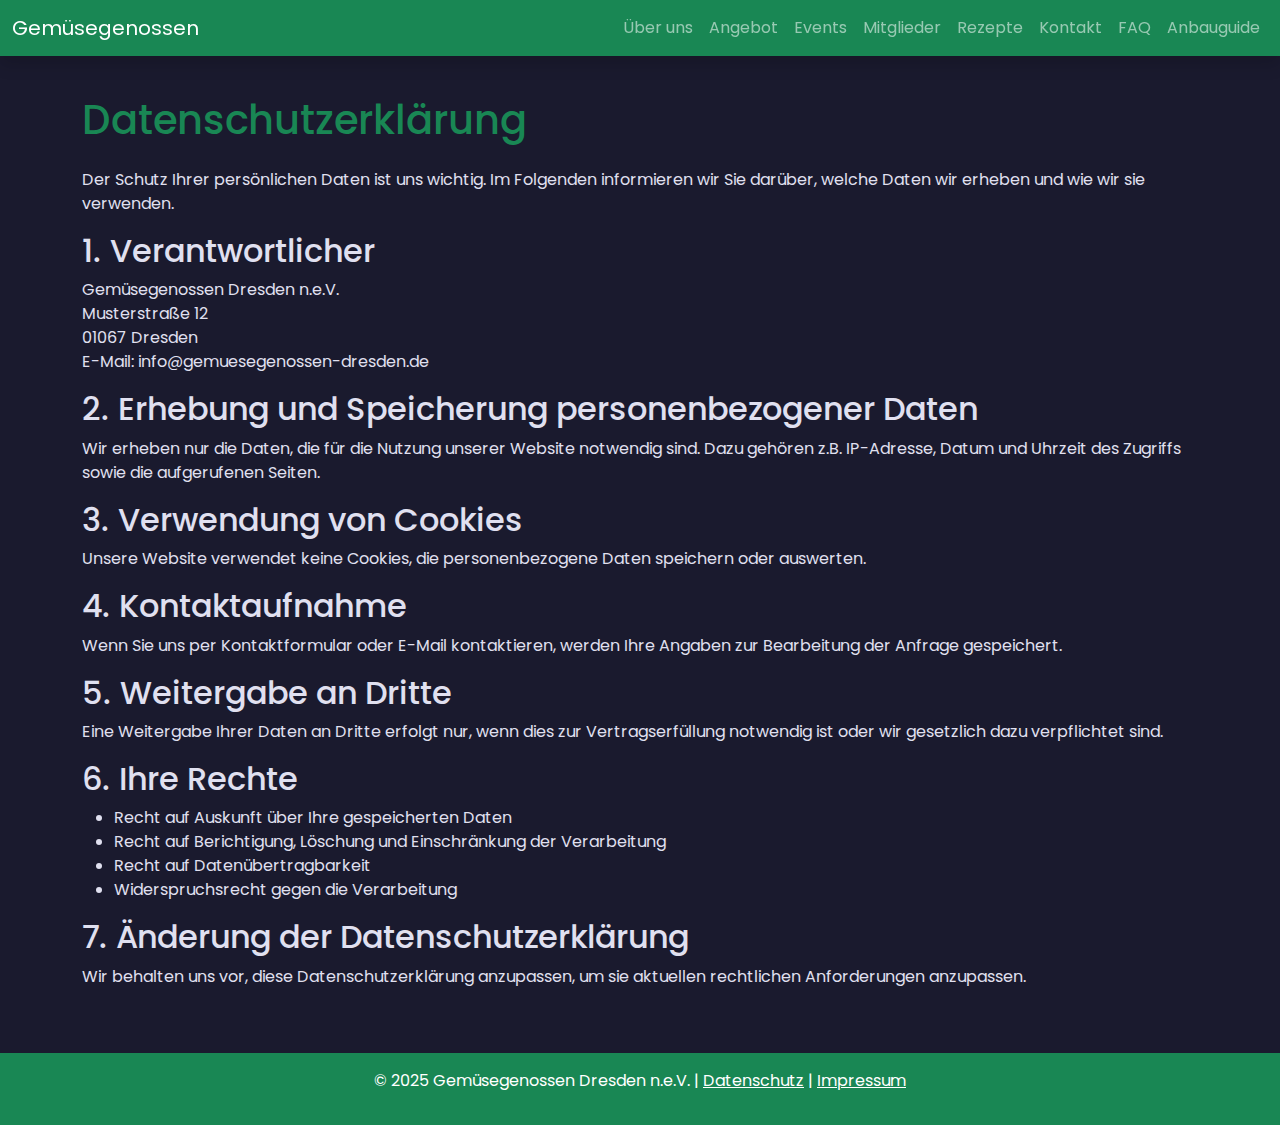
<file: datenschutz.html>
<!DOCTYPE html>
<html lang="de" data-bs-theme="light">
<head>
    <meta charset="UTF-8" />
    <meta name="viewport" content="width=device-width, initial-scale=1" />
    <title>Datenschutzerklärung – Gemüsegenossen Dresden n.e.V.</title>
    <link href="https://cdn.jsdelivr.net/npm/bootstrap@5.3.3/dist/css/bootstrap.min.css" rel="stylesheet" />
    <link rel="stylesheet" href="css/style.css" />
</head>
<body>

<nav class="navbar navbar-expand-lg navbar-dark bg-success fixed-top shadow">
    <div class="container-fluid">
        <a class="navbar-brand" href="index.html">Gemüsegenossen</a>
        <button class="navbar-toggler" type="button" data-bs-toggle="collapse" data-bs-target="#mainNav">
            <span class="navbar-toggler-icon"></span>
        </button>
        <div class="collapse navbar-collapse" id="mainNav">
            <ul class="navbar-nav ms-auto">
                <li class="nav-item"><a class="nav-link" href="/index.html#about">Über uns</a></li>
                <li class="nav-item"><a class="nav-link" href="/index.html#angebot">Angebot</a></li>
                <li class="nav-item"><a class="nav-link" href="/pages/events.html">Events</a></li>
                <li class="nav-item"><a class="nav-link" href="/pages/mitglieder.html">Mitglieder</a></li>
                <li class="nav-item"><a class="nav-link" href="/pages/rezepte.html">Rezepte</a></li>
                <li class="nav-item"><a class="nav-link" href="/pages/kontakt.html">Kontakt</a></li>
                <li class="nav-item"><a class="nav-link" href="/pages/faq.html">FAQ</a></li>
                <li class="nav-item"><a class="nav-link" href="/pages/guide.html">Anbauguide</a></li>
            </ul>
        </div>
    </div>
</nav>

<main class="container py-5 mt-5">
    <h1 class="text-success mb-4">Datenschutzerklärung</h1>

    <p>Der Schutz Ihrer persönlichen Daten ist uns wichtig. Im Folgenden informieren wir Sie darüber, welche Daten wir erheben und wie wir sie verwenden.</p>

    <h2>1. Verantwortlicher</h2>
    <p>Gemüsegenossen Dresden n.e.V.<br />
        Musterstraße 12<br />
        01067 Dresden<br />
        E-Mail: info@gemuesegenossen-dresden.de</p>

    <h2>2. Erhebung und Speicherung personenbezogener Daten</h2>
    <p>Wir erheben nur die Daten, die für die Nutzung unserer Website notwendig sind. Dazu gehören z.B. IP-Adresse, Datum und Uhrzeit des Zugriffs sowie die aufgerufenen Seiten.</p>

    <h2>3. Verwendung von Cookies</h2>
    <p>Unsere Website verwendet keine Cookies, die personenbezogene Daten speichern oder auswerten.</p>

    <h2>4. Kontaktaufnahme</h2>
    <p>Wenn Sie uns per Kontaktformular oder E-Mail kontaktieren, werden Ihre Angaben zur Bearbeitung der Anfrage gespeichert.</p>

    <h2>5. Weitergabe an Dritte</h2>
    <p>Eine Weitergabe Ihrer Daten an Dritte erfolgt nur, wenn dies zur Vertragserfüllung notwendig ist oder wir gesetzlich dazu verpflichtet sind.</p>

    <h2>6. Ihre Rechte</h2>
    <ul>
        <li>Recht auf Auskunft über Ihre gespeicherten Daten</li>
        <li>Recht auf Berichtigung, Löschung und Einschränkung der Verarbeitung</li>
        <li>Recht auf Datenübertragbarkeit</li>
        <li>Widerspruchsrecht gegen die Verarbeitung</li>
    </ul>

    <h2>7. Änderung der Datenschutzerklärung</h2>
    <p>Wir behalten uns vor, diese Datenschutzerklärung anzupassen, um sie aktuellen rechtlichen Anforderungen anzupassen.</p>

</main>

<footer class="bg-success text-white text-center py-3">
    <p>&copy; 2025 Gemüsegenossen Dresden n.e.V. | <a href="/datenschutz.html" class="text-white text-decoration-underline">Datenschutz</a> | <a href="/impressum.html" class="text-white text-decoration-underline">Impressum</a></p>
</footer>
<script src="https://cdn.jsdelivr.net/npm/bootstrap@5.3.3/dist/js/bootstrap.bundle.min.js"></script>
</body>
</html>
</file>
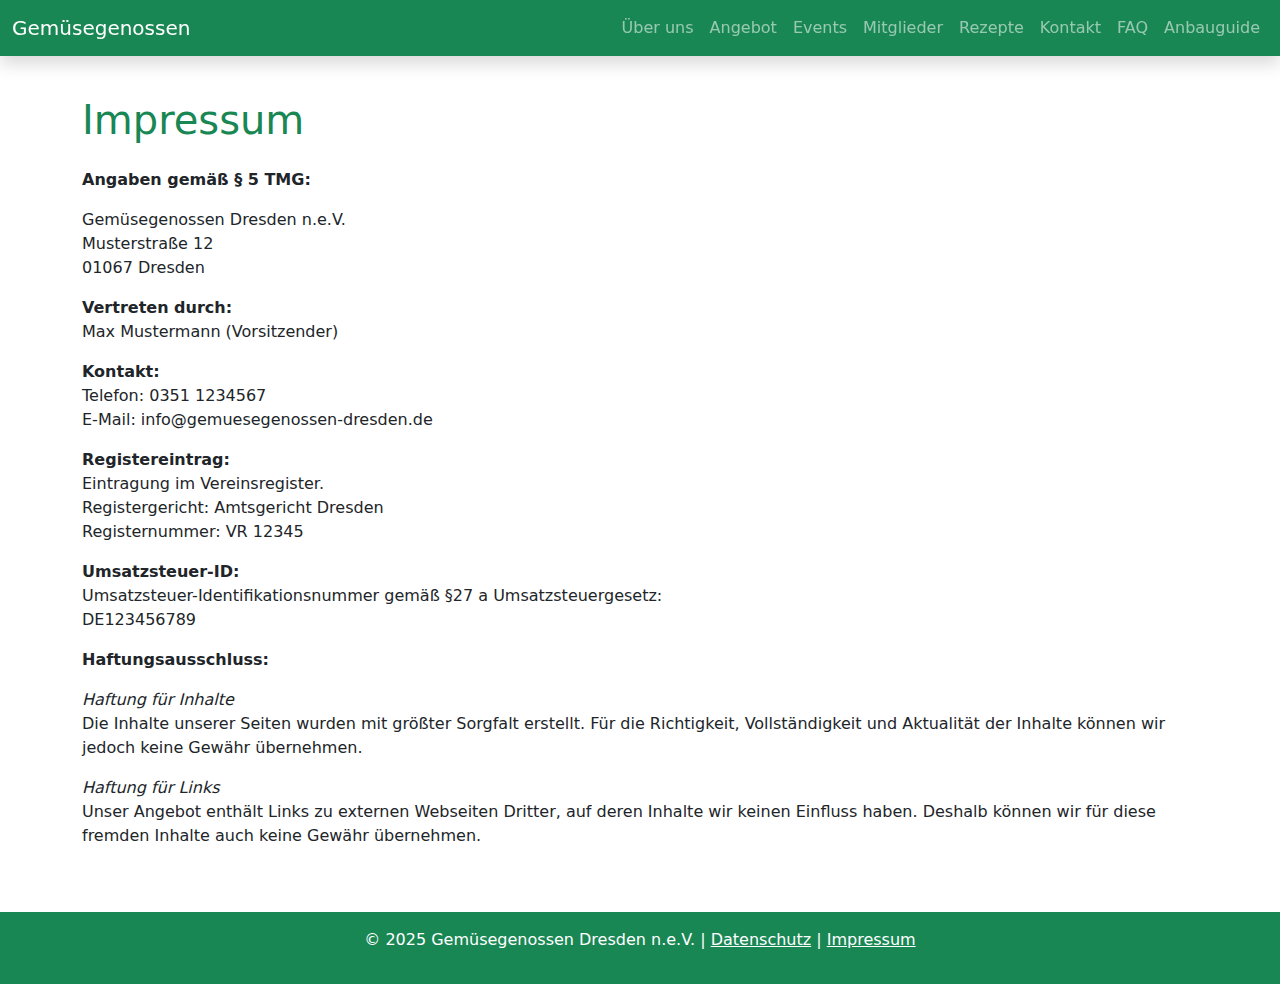
<file: impressum.html>
<!DOCTYPE html>
<html lang="de" data-bs-theme="light">
<head>
    <meta charset="UTF-8" />
    <meta name="viewport" content="width=device-width, initial-scale=1" />
    <title>Impressum – Gemüsegenossen Dresden n.e.V.</title>
    <link rel="stylesheet" href="css/style.css" />
    <link href="https://cdn.jsdelivr.net/npm/bootstrap@5.3.3/dist/css/bootstrap.min.css" rel="stylesheet" />
</head>
<body>

<nav class="navbar navbar-expand-lg navbar-dark bg-success fixed-top shadow">
    <div class="container-fluid">
        <a class="navbar-brand" href="index.html">Gemüsegenossen</a>
        <button class="navbar-toggler" type="button" data-bs-toggle="collapse" data-bs-target="#mainNav">
            <span class="navbar-toggler-icon"></span>
        </button>
        <div class="collapse navbar-collapse" id="mainNav">
            <ul class="navbar-nav ms-auto">
                <li class="nav-item"><a class="nav-link" href="/index.html#about">Über uns</a></li>
                <li class="nav-item"><a class="nav-link" href="/index.html#angebot">Angebot</a></li>
                <li class="nav-item"><a class="nav-link" href="/pages/events.html">Events</a></li>
                <li class="nav-item"><a class="nav-link" href="/pages/mitglieder.html">Mitglieder</a></li>
                <li class="nav-item"><a class="nav-link" href="/pages/rezepte.html">Rezepte</a></li>
                <li class="nav-item"><a class="nav-link" href="/pages/kontakt.html">Kontakt</a></li>
                <li class="nav-item"><a class="nav-link" href="/pages/faq.html">FAQ</a></li>
                <li class="nav-item"><a class="nav-link" href="/pages/guide.html">Anbauguide</a></li>
            </ul>
        </div>
    </div>
</nav>

<main class="container py-5 mt-5">
    <h1 class="text-success mb-4">Impressum</h1>

    <p><strong>Angaben gemäß § 5 TMG:</strong></p>

    <p>
        Gemüsegenossen Dresden n.e.V.<br />
        Musterstraße 12<br />
        01067 Dresden<br />
    </p>

    <p><strong>Vertreten durch:</strong><br />
        Max Mustermann (Vorsitzender)
    </p>

    <p><strong>Kontakt:</strong><br />
        Telefon: 0351 1234567<br />
        E-Mail: info@gemuesegenossen-dresden.de
    </p>

    <p><strong>Registereintrag:</strong><br />
        Eintragung im Vereinsregister.<br />
        Registergericht: Amtsgericht Dresden<br />
        Registernummer: VR 12345
    </p>

    <p><strong>Umsatzsteuer-ID:</strong><br />
        Umsatzsteuer-Identifikationsnummer gemäß §27 a Umsatzsteuergesetz:<br />
        DE123456789
    </p>

    <p><strong>Haftungsausschluss:</strong></p>

    <p><em>Haftung für Inhalte</em><br />
        Die Inhalte unserer Seiten wurden mit größter Sorgfalt erstellt. Für die Richtigkeit, Vollständigkeit und Aktualität der Inhalte können wir jedoch keine Gewähr übernehmen.
    </p>

    <p><em>Haftung für Links</em><br />
        Unser Angebot enthält Links zu externen Webseiten Dritter, auf deren Inhalte wir keinen Einfluss haben. Deshalb können wir für diese fremden Inhalte auch keine Gewähr übernehmen.
    </p>
</main>

<footer class="bg-success text-white text-center py-3">
    <p>&copy; 2025 Gemüsegenossen Dresden n.e.V. | <a href="/datenschutz.html" class="text-white text-decoration-underline">Datenschutz</a> | <a href="/impressum.html" class="text-white text-decoration-underline">Impressum</a></p>
</footer>

<script src="https://cdn.jsdelivr.net/npm/bootstrap@5.3.3/dist/js/bootstrap.bundle.min.js"></script>
</body>
</html>
</file>
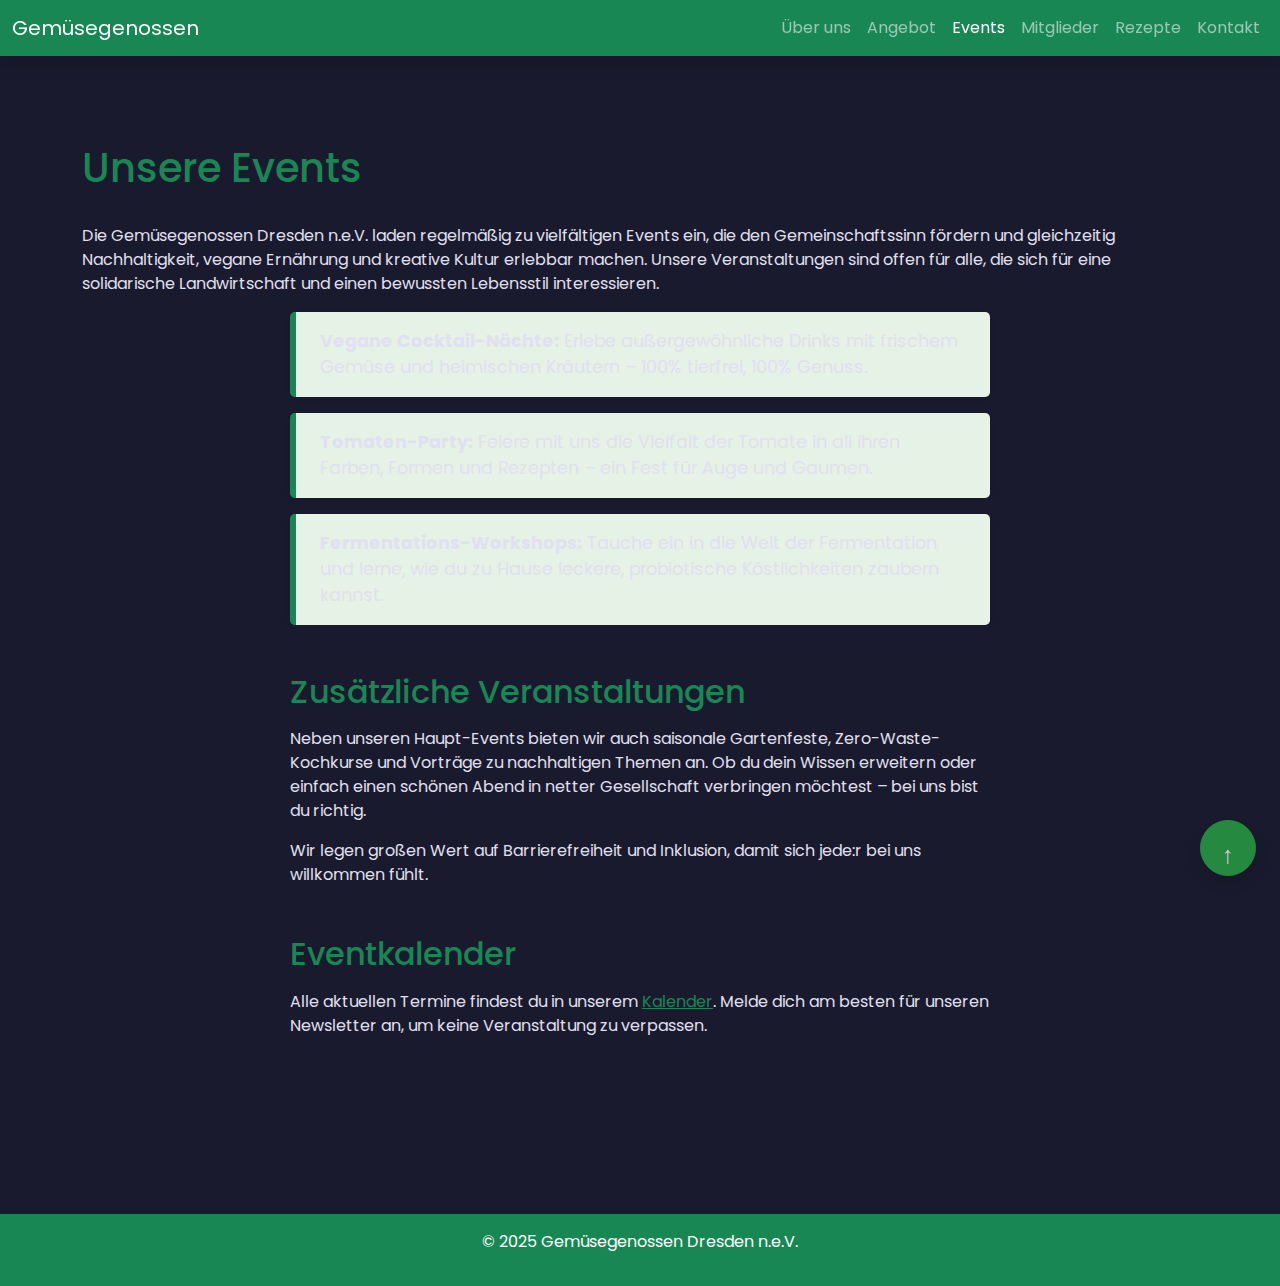
<file: pages/events.html>
<!DOCTYPE html>
<html lang="de" data-bs-theme="light">
<head>
  <meta charset="UTF-8" />
  <meta name="viewport" content="width=device-width, initial-scale=1.0" />
  <title>Events – Gemüsegenossen Dresden n.e.V.</title>
  <meta name="description" content="Events bei den Gemüsegenossen Dresden n.e.V. – solidarisch, vegan, nachhaltig. Gemeinschaftliche Erlebnisse rund um vegane Ernährung und solidarische Landwirtschaft in Dresden.">
  <meta name="keywords" content="Gemüsegenossen, Events, Dresden, vegan, nachhaltig, Verein, solidarische Landwirtschaft, Workshops, Party, Fermentation">
  <link href="https://cdn.jsdelivr.net/npm/bootstrap@5.3.3/dist/css/bootstrap.min.css" rel="stylesheet" />
  <link rel="stylesheet" href="../css/style.css" />
  <style>
    main.container {
      margin-top: 6rem;
      margin-bottom: 5rem;
    }
    h1.text-success {
      margin-bottom: 2rem;
    }
    ul.event-list {
      list-style: none;
      padding-left: 0;
      max-width: 700px;
      margin: 1rem auto 3rem auto;
    }
    ul.event-list li {
      background: #e6f2e6;
      margin-bottom: 1rem;
      padding: 1rem 1.5rem;
      border-left: 6px solid #198754;
      border-radius: 0.3rem;
      font-size: 1.1rem;
      box-shadow: 0 2px 5px rgb(0 0 0 / 0.05);
    }
    section {
      max-width: 700px;
      margin: 3rem auto;
    }
    a.btn-success.position-fixed {
      width: 3.5rem;
      height: 3.5rem;
      font-size: 1.5rem;
      line-height: 3.5rem;
      text-align: center;
      opacity: 0.8;
      transition: opacity 0.3s ease;
      z-index: 1030;
    }
    a.btn-success.position-fixed:hover {
      opacity: 1;
    }
    a.link-success {
      text-decoration: underline;
    }
  </style>
</head>
<body>

<nav class="navbar navbar-expand-lg navbar-dark bg-success fixed-top shadow">
  <div class="container-fluid">
    <a class="navbar-brand" href="../index.html">Gemüsegenossen</a>
    <button class="navbar-toggler" type="button" data-bs-toggle="collapse" data-bs-target="#mainNav">
      <span class="navbar-toggler-icon"></span>
    </button>
    <div class="collapse navbar-collapse" id="mainNav">
      <ul class="navbar-nav ms-auto">
        <li class="nav-item"><a class="nav-link" href="../index.html#about">Über uns</a></li>
        <li class="nav-item"><a class="nav-link" href="../index.html#angebot">Angebot</a></li>
        <li class="nav-item"><a class="nav-link active" href="events.html">Events</a></li>
        <li class="nav-item"><a class="nav-link" href="mitglieder.html">Mitglieder</a></li>
        <li class="nav-item"><a class="nav-link" href="rezepte.html">Rezepte</a></li>
        <li class="nav-item"><a class="nav-link" href="kontakt.html">Kontakt</a></li>
      </ul>
    </div>
  </div>
</nav>

<main class="container py-5">

  <h1 class="text-success">Unsere Events</h1>

  <p>Die Gemüsegenossen Dresden n.e.V. laden regelmäßig zu vielfältigen Events ein, die den Gemeinschaftssinn fördern und gleichzeitig Nachhaltigkeit, vegane Ernährung und kreative Kultur erlebbar machen. Unsere Veranstaltungen sind offen für alle, die sich für eine solidarische Landwirtschaft und einen bewussten Lebensstil interessieren.</p>

  <ul class="event-list">
    <li><strong>Vegane Cocktail-Nächte:</strong> Erlebe außergewöhnliche Drinks mit frischem Gemüse und heimischen Kräutern – 100% tierfrei, 100% Genuss.</li>
    <li><strong>Tomaten-Party:</strong> Feiere mit uns die Vielfalt der Tomate in all ihren Farben, Formen und Rezepten – ein Fest für Auge und Gaumen.</li>
    <li><strong>Fermentations-Workshops:</strong> Tauche ein in die Welt der Fermentation und lerne, wie du zu Hause leckere, probiotische Köstlichkeiten zaubern kannst.</li>
  </ul>

  <section>
    <h2 class="text-success mb-3">Zusätzliche Veranstaltungen</h2>
    <p>Neben unseren Haupt-Events bieten wir auch saisonale Gartenfeste, Zero-Waste-Kochkurse und Vorträge zu nachhaltigen Themen an. Ob du dein Wissen erweitern oder einfach einen schönen Abend in netter Gesellschaft verbringen möchtest – bei uns bist du richtig.</p>
    <p>Wir legen großen Wert auf Barrierefreiheit und Inklusion, damit sich jede:r bei uns willkommen fühlt.</p>
  </section>

  <section>
    <h2 class="text-success mb-3">Eventkalender</h2>
    <p>Alle aktuellen Termine findest du in unserem <a href="../pages/calendar.html" class="link-success">Kalender</a>. Melde dich am besten für unseren Newsletter an, um keine Veranstaltung zu verpassen.</p>
  </section>

</main>

<footer class="bg-success text-white text-center py-3 mt-5">
  <p>&copy; 2025 Gemüsegenossen Dresden n.e.V.</p>
</footer>

<a href="#" class="btn btn-success position-fixed bottom-0 end-0 m-4 rounded-circle shadow" aria-label="Nach oben">↑</a>

<script src="https://cdn.jsdelivr.net/npm/bootstrap@5.3.3/dist/js/bootstrap.bundle.min.js"></script>
<script src="../js/script.js"></script>
</body>
</html>
</file>
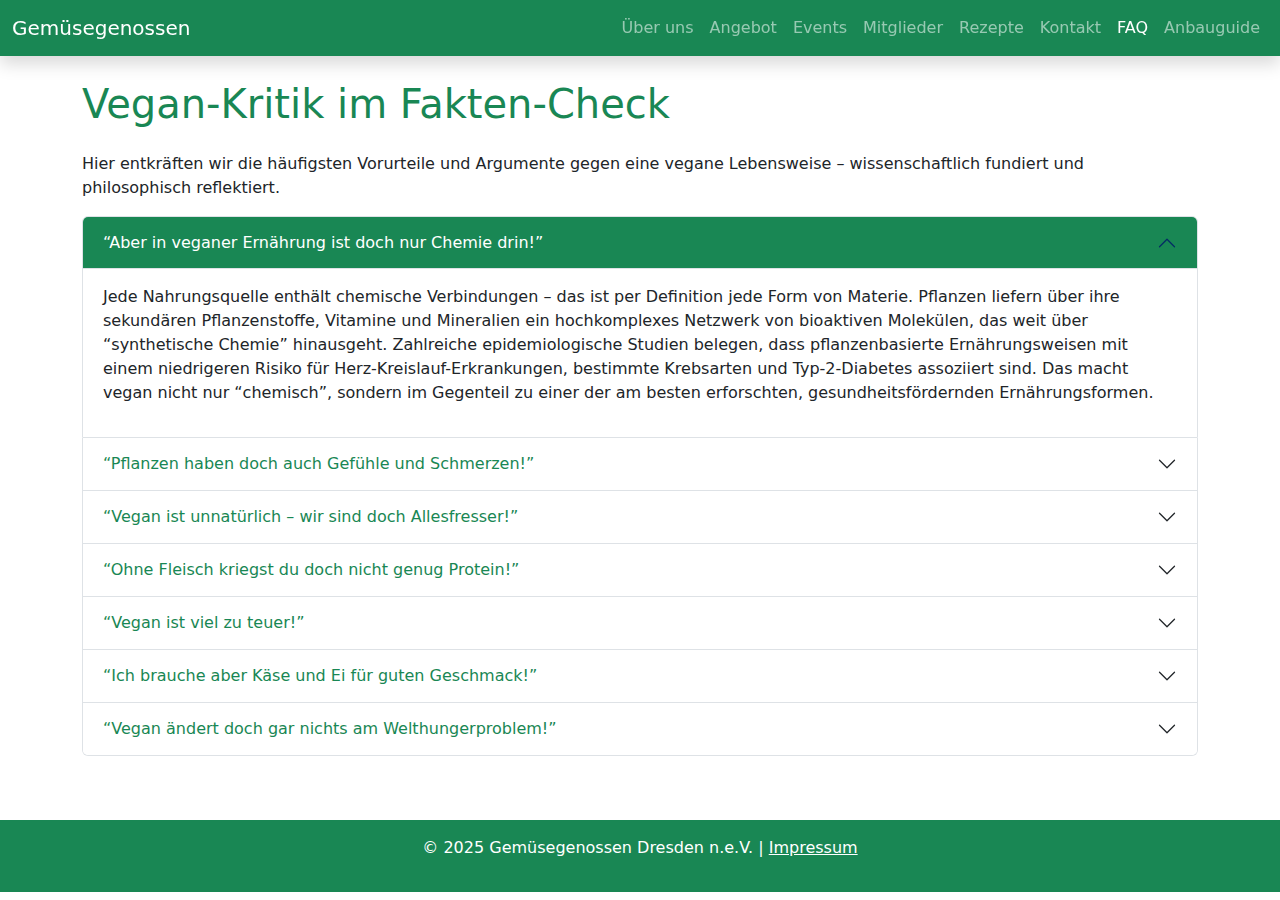
<file: pages/faq.html>
<!DOCTYPE html>
<html lang="de" data-bs-theme="light">
<head>
    <meta charset="UTF-8"/>
    <meta name="viewport" content="width=device-width, initial-scale=1.0"/>
    <title>FAQ – Kritik an veganer Ernährung entkräftet</title>
    <meta name="description" content="Häufige Fragen und Argumente gegen vegane Ernährung – wissenschaftlich fundierte Antworten und Aufklärung.">
    <meta name="keywords" content="Vegan, FAQ, Argumente entkräften, Wissenschaft, Ernährung, Ethik">
    <link href="https://cdn.jsdelivr.net/npm/bootstrap@5.3.3/dist/css/bootstrap.min.css" rel="stylesheet"/>
    <style>
        body { padding-top: 5rem; }
        .accordion-button:not(.collapsed) { color: #fff; background-color: #198754; }
        .accordion-button { color: #198754; }
        main { max-width: 800px; margin: 0 auto 4rem; }
        footer { margin-top: 4rem; }
    </style>
</head>
<body>

<nav class="navbar navbar-expand-lg navbar-dark bg-success fixed-top shadow">
    <div class="container-fluid">
        <a class="navbar-brand" href="../index.html">Gemüsegenossen</a>
        <button class="navbar-toggler" type="button" data-bs-toggle="collapse" data-bs-target="#nav"><span class="navbar-toggler-icon"></span></button>
        <div class="collapse navbar-collapse" id="nav">
            <ul class="navbar-nav ms-auto">
                <li class="nav-item"><a class="nav-link" href="../index.html#about">Über uns</a></li>
                <li class="nav-item"><a class="nav-link" href="../index.html#angebot">Angebot</a></li>
                <li class="nav-item"><a class="nav-link" href="events.html">Events</a></li>
                <li class="nav-item"><a class="nav-link" href="mitglieder.html">Mitglieder</a></li>
                <li class="nav-item"><a class="nav-link"href="rezepte.html">Rezepte</a></li>
                <li class="nav-item"><a class="nav-link" href="kontakt.html">Kontakt</a></li>
                <li class="nav-item"><a class="nav-link active" href="faq.html">FAQ</a></li>
                <li class="nav-item"><a class="nav-link" href="guide.html">Anbauguide</a></li>
            </ul>
        </div>
    </div>
</nav>

<main class="container">
    <h1 class="text-success mb-4">Vegan-Kritik im Fakten-Check</h1>
    <p>Hier entkräften wir die häufigsten Vorurteile und Argumente gegen eine vegane Lebensweise – wissenschaftlich fundiert und philosophisch reflektiert.</p>

    <div class="accordion" id="faqAccordion">

        <div class="accordion-item">
            <h2 class="accordion-header" id="headingOne">
                <button class="accordion-button" type="button" data-bs-toggle="collapse" data-bs-target="#collapseOne">
                    “Aber in veganer Ernährung ist doch nur Chemie drin!”
                </button>
            </h2>
            <div id="collapseOne" class="accordion-collapse collapse show" data-bs-parent="#faqAccordion">
                <div class="accordion-body">
                    <p>Jede Nahrungsquelle enthält chemische Verbindungen – das ist per Definition jede Form von Materie. Pflanzen liefern über ihre sekundären Pflanzenstoffe, Vitamine und Mineralien ein hochkomplexes Netzwerk von bioaktiven Molekülen, das weit über “synthetische Chemie” hinausgeht. Zahlreiche epidemiologische Studien belegen, dass pflanzenbasierte Ernährungsweisen mit einem niedrigeren Risiko für Herz-Kreislauf-Erkrankungen, bestimmte Krebsarten und Typ-2-Diabetes assoziiert sind. Das macht vegan nicht nur “chemisch”, sondern im Gegenteil zu einer der am besten erforschten, gesundheitsfördernden Ernährungsformen.</p>
                </div>
            </div>
        </div>

        <div class="accordion-item">
            <h2 class="accordion-header" id="headingTwo">
                <button class="accordion-button collapsed" type="button" data-bs-toggle="collapse" data-bs-target="#collapseTwo">
                    “Pflanzen haben doch auch Gefühle und Schmerzen!”
                </button>
            </h2>
            <div id="collapseTwo" class="accordion-collapse collapse" data-bs-parent="#faqAccordion">
                <div class="accordion-body">
                    <p>Der aktuelle Stand der Neurobiologie zeigt, dass Pflanzen zwar auf Reize reagieren (z. B. Licht, Vibration), jedoch keine zentralen Nervensysteme oder Schmerzrezeptoren besitzen, die für bewusste Empfindungen notwendig sind. Schmerz im biologischen Sinne erfordert spezialisierte Neuronen und bewusste Wahrnehmung, die Pflanzen fehlen. Die ethische Priorisierung tierischen Leids beruht also nicht auf einer willkürlichen Hierarchie, sondern auf dem klar nachgewiesenen Unterschied in der Sentience (Befähigung zu Leid und Schmerz).</p>
                </div>
            </div>
        </div>

        <div class="accordion-item">
            <h2 class="accordion-header" id="headingThree">
                <button class="accordion-button collapsed" type="button" data-bs-toggle="collapse" data-bs-target="#collapseThree">
                    “Vegan ist unnatürlich – wir sind doch Allesfresser!”
                </button>
            </h2>
            <div id="collapseThree" class="accordion-collapse collapse" data-bs-parent="#faqAccordion">
                <div class="accordion-body">
                    <p>„Natürlich“ ist ein schwammiger Begriff – Menschen haben Zähne und Digestivenzyme, die flexibles Spektrum erlauben. Allerdings belegen moderne Ernährungsstudien, dass der menschliche Stoffwechsel pflanzliche Kost hervorragend verwertet. Historisch und anthropologisch zeigen Funde, dass schon frühe Hominiden überwiegend pflanzliche Kost konsumierten. Evolutionär betrachtet sind wir opportunistische Omnivoren, deren Gesundheit und Lebensdauer heute durch eine starke pflanzenbasierte Ernährung optimiert werden kann.</p>
                </div>
            </div>
        </div>

        <div class="accordion-item">
            <h2 class="accordion-header" id="headingFour">
                <button class="accordion-button collapsed" type="button" data-bs-toggle="collapse" data-bs-target="#collapseFour">
                    “Ohne Fleisch kriegst du doch nicht genug Protein!”
                </button>
            </h2>
            <div id="collapseFour" class="accordion-collapse collapse" data-bs-parent="#faqAccordion">
                <div class="accordion-body">
                    <p>Pflanzen enthalten alle neun essentiellen Aminosäuren – sie müssen nur in der Mahlzeit kombiniert werden (z.B. Hülsenfrüchte + Getreide). Längsschnittstudien (z. B. Studien an veganen Sportlern) zeigen, dass vegane Athleten ebenso Muskelmasse aufbauen und erhalten können wie omnivore Athleten, wenn die Kalorien- und Proteinmenge adäquat ist. Hülsenfrüchte, Nüsse, Soja, Quinoa und Hülsenfruchtmehle sind hervorragende Proteinquellen mit zusätzlich wertvollen Ballaststoffen und Mikronährstoffen.</p>
                </div>
            </div>
        </div>

        <div class="accordion-item">
            <h2 class="accordion-header" id="headingFive">
                <button class="accordion-button collapsed" type="button" data-bs-toggle="collapse" data-bs-target="#collapseFive">
                    “Vegan ist viel zu teuer!”
                </button>
            </h2>
            <div id="collapseFive" class="accordion-collapse collapse" data-bs-parent="#faqAccordion">
                <div class="accordion-body">
                    <p>Grundnahrungsmittel wie Reis, Kartoffeln, Bohnen, Haferflocken, Saaten und saisonales Gemüse gehören zu den günstigsten Kalorienlieferanten überhaupt. Selbst teurere vegane Ersatzprodukte wie pflanzliche Milch oder Fleischalternativen sind vollständig optional. Eine gut geplante pflanzenbasierte Basisernährung kann sogar kostengünstiger sein als eine fleischzentrierte Ernährung, wenn man Großpackungen und saisonale Angebote nutzt.</p>
                </div>
            </div>
        </div>

        <div class="accordion-item">
            <h2 class="accordion-header" id="headingSix">
                <button class="accordion-button collapsed" type="button" data-bs-toggle="collapse" data-bs-target="#collapseSix">
                    “Ich brauche aber Käse und Ei für guten Geschmack!”
                </button>
            </h2>
            <div id="collapseSix" class="accordion-collapse collapse" data-bs-parent="#faqAccordion">
                <div class="accordion-body">
                    <p>Käse- und Ei-Ersatz basieren heute auf Hefeflocken, Cashew-, Mandel- oder Sojamilch und mikrobiellen Kulturen – mit ähnlichen Umami- und Fettprofilen. Kreative Küchenchefs und Heimköche erzielen damit intensiv würzige, cremige Ergebnisse. Fermentationstechniken (Tempeh, Cashew-Käse) und Gewürze (Nährhefe, Kala Namak) erzeugen das ursprüngliche Geschmackserlebnis ohne tierische Produkte.</p>
                </div>
            </div>
        </div>

        <div class="accordion-item">
            <h2 class="accordion-header" id="headingSeven">
                <button class="accordion-button collapsed" type="button" data-bs-toggle="collapse" data-bs-target="#collapseSeven">
                    “Vegan ändert doch gar nichts am Welthungerproblem!”
                </button>
            </h2>
            <div id="collapseSeven" class="accordion-collapse collapse" data-bs-parent="#faqAccordion">
                <div class="accordion-body">
                    <p>Rund 70 % der weltweit angebauten Getreideernte dient der Tiermast, nicht der direkten menschlichen Ernährung. Ein ressourceneffizienter Verzicht auf tierische Produkte könnte Getreide und Soja wieder für den menschlichen Verzehr freisetzen, landwirtschaftliche Flächen entlasten und Treibhausgasemissionen deutlich senken. Studien der FAO und UN Environment Programme belegen, dass eine globale Ernährungswende hin zu pflanzenbasierten Systemen entscheidend für Ernährungssicherheit und Klimaschutz ist.</p>
                </div>
            </div>
        </div>

    </div>
</main>

<footer class="bg-success text-white text-center py-3">
    <p>&copy; 2025 Gemüsegenossen Dresden n.e.V. | <a href="impressum.html" class="text-white text-decoration-underline">Impressum</a></p>
</footer>

<script src="https://cdn.jsdelivr.net/npm/bootstrap@5.3.3/dist/js/bootstrap.bundle.min.js"></script>
</body>
</html>
</file>
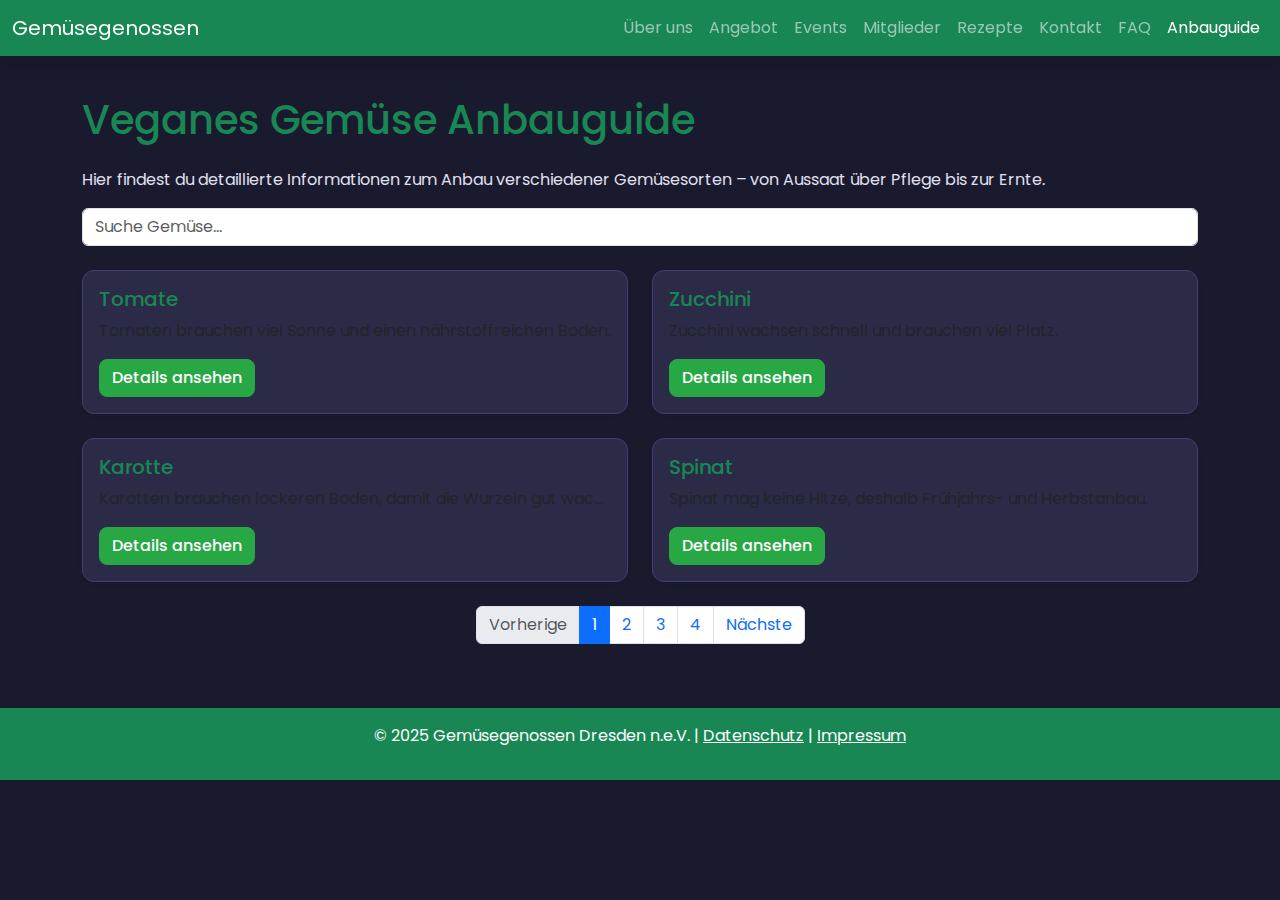
<file: pages/guide.html>
<!DOCTYPE html>
<html lang="de" data-bs-theme="light">
<head>
    <meta charset="UTF-8" />
    <meta name="viewport" content="width=device-width, initial-scale=1" />
    <title>Veganes Gemüse Anbauguide – Gemüsegenossen Dresden n.e.V.</title>
    <meta name="description" content="Umfassender Anbauguide für veganes Gemüse mit praktischen Tipps.">
    <meta name="keywords" content="Gemüseanbau, vegan, Gemüse, Guide, Tipps, Gemüsegenossen Dresden">
    <link href="https://cdn.jsdelivr.net/npm/bootstrap@5.3.3/dist/css/bootstrap.min.css" rel="stylesheet" />
    <link rel="stylesheet" href="../css/style.css" />
</head>
<body>

<nav class="navbar navbar-expand-lg navbar-dark bg-success fixed-top shadow">
    <div class="container-fluid">
        <a class="navbar-brand" href="../index.html">Gemüsegenossen</a>
        <button class="navbar-toggler" type="button" data-bs-toggle="collapse" data-bs-target="#mainNav">
            <span class="navbar-toggler-icon"></span>
        </button>
        <div class="collapse navbar-collapse" id="mainNav">
            <ul class="navbar-nav ms-auto">
                <li class="nav-item"><a class="nav-link" href="../index.html#about">Über uns</a></li>
                <li class="nav-item"><a class="nav-link" href="../index.html#angebot">Angebot</a></li>
                <li class="nav-item"><a class="nav-link" href="events.html">Events</a></li>
                <li class="nav-item"><a class="nav-link" href="mitglieder.html">Mitglieder</a></li>
                <li class="nav-item"><a class="nav-link"href="rezepte.html">Rezepte</a></li>
                <li class="nav-item"><a class="nav-link" href="kontakt.html">Kontakt</a></li>
                <li class="nav-item"><a class="nav-link " href="faq.html">FAQ</a></li>
                <li class="nav-item"><a class="nav-link active" href="guide.html">Anbauguide</a></li>
            </ul>
        </div>
    </div>
</nav>

<main class="container py-5 mt-5">

    <h1 class="text-success mb-4">Veganes Gemüse Anbauguide</h1>
    <p>Hier findest du detaillierte Informationen zum Anbau verschiedener Gemüsesorten – von Aussaat über Pflege bis zur Ernte.</p>
    <div class="mb-4">
        <input type="text" id="searchInput" class="form-control" placeholder="Suche Gemüse..." />
    </div>

    <div id="cards-container" class="row g-4 mb-4"></div>

    <!-- Pagination -->
    <nav>
        <ul class="pagination justify-content-center" id="pagination"></ul>
    </nav>

</main>

<!-- Modal -->
<div class="modal fade" id="gemueseModal" tabindex="-1" aria-labelledby="gemueseModalLabel" aria-hidden="true">
    <div class="modal-dialog modal-lg modal-dialog-scrollable">
        <div class="modal-content">
            <div class="modal-header bg-success text-white">
                <h5 class="modal-title" id="gemueseModalLabel">Gemüse-Details</h5>
                <button type="button" class="btn-close btn-close-white" data-bs-dismiss="modal" aria-label="Schließen"></button>
            </div>
            <div class="modal-body">
                <h3 id="modalName"></h3>
                <p><strong>Saison:</strong> <span id="modalSaison"></span></p>
                <p><strong>Aussaat:</strong> <span id="modalAussaat"></span></p>
                <p><strong>Pflege:</strong> <span id="modalPflege"></span></p>
                <p><strong>Ernte:</strong> <span id="modalErnte"></span></p>
                <p><strong>Tipps:</strong> <span id="modalTipps"></span></p>
            </div>
            <div class="modal-footer">
                <button type="button" class="btn btn-success" data-bs-dismiss="modal">Schließen</button>
            </div>
        </div>
    </div>
</div>

<script src="https://cdn.jsdelivr.net/npm/bootstrap@5.3.3/dist/js/bootstrap.bundle.min.js"></script>

<script>
    const gemueseData = [
        {
            name: "Tomate",
            saison: "Mai - September",
            aussaat: "Ab Februar drinnen vorziehen, ab Mai ins Freiland setzen",
            pflege: "Regelmäßig gießen, ausgeizen, sonniger Standort",
            ernte: "Juli bis Oktober",
            tipps: "Tomaten brauchen viel Sonne und einen nährstoffreichen Boden."
        },
        {
            name: "Zucchini",
            saison: "Juni - September",
            aussaat: "Ab Mitte Mai ins Freiland oder ab April vorziehen",
            pflege: "Regelmäßig gießen, mulchen, Platz lassen",
            ernte: "Juli bis Oktober",
            tipps: "Zucchini wachsen schnell und brauchen viel Platz."
        },
        {
            name: "Karotte",
            saison: "März - Oktober",
            aussaat: "Direktsaat ab März bis Juli",
            pflege: "Locker halten, regelmäßig gießen",
            ernte: "Juni bis Oktober",
            tipps: "Karotten brauchen lockeren Boden, damit die Wurzeln gut wachsen."
        },
        {
            name: "Spinat",
            saison: "März - Mai, August - Oktober",
            aussaat: "Direktsaat ab März und ab August",
            pflege: "Halbschattig, feucht halten",
            ernte: "April - Juni, September - Oktober",
            tipps: "Spinat mag keine Hitze, deshalb Frühjahrs- und Herbstanbau."
        },
        {
            name: "Brokkoli",
            saison: "April - September",
            aussaat: "Ab Februar drinnen vorziehen, ab April auspflanzen",
            pflege: "Regelmäßig gießen, nährstoffreich halten",
            ernte: "Juni - Oktober",
            tipps: "Brokkoli braucht viel Wasser und kühlt den Boden durch Mulchen."
        },
        {
            name: "Salat",
            saison: "März - Oktober",
            aussaat: "Direktsaat ab März bis August",
            pflege: "Regelmäßig gießen, halbschattig",
            ernte: "Mai bis Oktober",
            tipps: "Salat wächst am besten im Halbschatten bei regelmäßigem Wasser."
        },
        {
            name: "Gurke",
            saison: "Mai - September",
            aussaat: "Ab April drinnen vorziehen, ab Mai ins Freiland",
            pflege: "Regelmäßig gießen, Rankhilfe geben",
            ernte: "Juli bis Oktober",
            tipps: "Gurken lieben Wärme und brauchen viel Wasser."
        },
        {
            name: "Paprika",
            saison: "Mai - Oktober",
            aussaat: "Ab Februar drinnen vorziehen",
            pflege: "Sonniger Standort, regelmäßig gießen",
            ernte: "August bis Oktober",
            tipps: "Paprika brauchen lange, warme Sommer."
        },
        {
            name: "Kohlrabi",
            saison: "April - Oktober",
            aussaat: "Direktsaat ab März bis Juni",
            pflege: "Regelmäßig gießen, Boden locker halten",
            ernte: "Juni bis Oktober",
            tipps: "Kohlrabi wächst am besten in kühleren Monaten."
        },
        {
            name: "Rote Bete",
            saison: "April - Oktober",
            aussaat: "Direktsaat ab April bis Juli",
            pflege: "Locker halten, regelmäßig wässern",
            ernte: "Juli bis Oktober",
            tipps: "Rote Bete braucht nährstoffreichen Boden."
        },
        {
            name: "Erbsen",
            saison: "März - Juni",
            aussaat: "Direktsaat ab März",
            pflege: "Rankhilfe, feucht halten",
            ernte: "Mai bis Juli",
            tipps: "Erbsen lieben kühle Temperaturen."
        },
        {
            name: "Fenchel",
            saison: "Mai - September",
            aussaat: "Direktsaat ab April bis Juni",
            pflege: "Regelmäßig gießen, sonnig",
            ernte: "Juli bis September",
            tipps: "Fenchel mag durchlässigen Boden."
        },
        {
            name: "Mangold",
            saison: "April - Oktober",
            aussaat: "Direktsaat ab März bis Juli",
            pflege: "Feucht halten, halbschattig",
            ernte: "Juni bis Oktober",
            tipps: "Mangold ist robust und wächst auch im Halbschatten."
        },
        {
            name: "Kürbis",
            saison: "Juni - Oktober",
            aussaat: "Ab Mai direkt ins Freiland oder vorziehen",
            pflege: "Viel Platz, regelmäßig gießen",
            ernte: "September bis Oktober",
            tipps: "Kürbis braucht Wärme und viel Platz."
        },
        {
            name: "Radieschen",
            saison: "März - Oktober",
            aussaat: "Direktsaat ab März",
            pflege: "Locker halten, regelmäßig gießen",
            ernte: "April bis Oktober",
            tipps: "Radieschen wachsen schnell und sind gut für Anfänger."
        },
        {
            name: "Zwiebel",
            saison: "März - Juni",
            aussaat: "Direktsaat oder Steckzwiebeln ab März",
            pflege: "Regelmäßig gießen, locker halten",
            ernte: "Juli bis September",
            tipps: "Zwiebeln brauchen sonnigen Standort."
        }
    ];

    const cardsPerPage = 4;
    let currentPage = 1;
    let filteredData = [...gemueseData]; // Filter-Array für Suche

    const searchInput = document.getElementById('searchInput');

    searchInput.addEventListener('input', () => {
        const query = searchInput.value.toLowerCase().trim();
        if (query === '') {
            filteredData = [...gemueseData];
        } else {
            filteredData = gemueseData.filter(gemuese =>
                gemuese.name.toLowerCase().includes(query)
            );
        }
        currentPage = 1;
        renderCards();
    });

    function renderCards() {
        const container = document.getElementById('cards-container');
        container.innerHTML = '';

        const start = (currentPage - 1) * cardsPerPage;
        const end = start + cardsPerPage;
        const pageItems = filteredData.slice(start, end);

        if (pageItems.length === 0) {
            container.innerHTML = `<p class="text-center text-muted">Keine Ergebnisse gefunden.</p>`;
        } else {
            pageItems.forEach((gemuese, index) => {
                const card = document.createElement('div');
                card.className = 'col-md-6';
                card.innerHTML = `
                <div class="card shadow-sm h-100">
                    <div class="card-body d-flex flex-column">
                        <h5 class="card-title text-success">${gemuese.name}</h5>
                        <p class="card-text text-truncate">${gemuese.tipps}</p>
                        <button class="btn btn-success mt-auto align-self-start" data-index="${start + index}" data-bs-toggle="modal" data-bs-target="#gemueseModal">Details ansehen</button>
                    </div>
                </div>
            `;
                container.appendChild(card);
            });
        }

        renderPagination();
    }

    function renderPagination() {
        const pagination = document.getElementById('pagination');
        pagination.innerHTML = '';

        const totalPages = Math.ceil(filteredData.length / cardsPerPage);
        if (totalPages <= 1) return;

        // Prev button
        const prevLi = document.createElement('li');
        prevLi.className = `page-item ${currentPage === 1 ? 'disabled' : ''}`;
        prevLi.innerHTML = `<a class="page-link" href="#" tabindex="-1">Vorherige</a>`;
        prevLi.addEventListener('click', e => {
            e.preventDefault();
            if(currentPage > 1) {
                currentPage--;
                renderCards();
            }
        });
        pagination.appendChild(prevLi);

        // Page numbers
        for(let i=1; i <= totalPages; i++) {
            const li = document.createElement('li');
            li.className = `page-item ${currentPage === i ? 'active' : ''}`;
            li.innerHTML = `<a class="page-link" href="#">${i}</a>`;
            li.addEventListener('click', e => {
                e.preventDefault();
                currentPage = i;
                renderCards();
            });
            pagination.appendChild(li);
        }

        // Next button
        const nextLi = document.createElement('li');
        nextLi.className = `page-item ${currentPage === totalPages ? 'disabled' : ''}`;
        nextLi.innerHTML = `<a class="page-link" href="#">Nächste</a>`;
        nextLi.addEventListener('click', e => {
            e.preventDefault();
            if(currentPage < totalPages) {
                currentPage++;
                renderCards();
            }
        });
        pagination.appendChild(nextLi);
    }

    // Modal Befüllen beim Öffnen
    const modal = document.getElementById('gemueseModal');
    modal.addEventListener('show.bs.modal', event => {
        const button = event.relatedTarget;
        const index = button.getAttribute('data-index');
        const gemuese = filteredData[index];

        document.getElementById('modalName').textContent = gemuese.name;
        document.getElementById('modalSaison').textContent = gemuese.saison;
        document.getElementById('modalAussaat').textContent = gemuese.aussaat;
        document.getElementById('modalPflege').textContent = gemuese.pflege;
        document.getElementById('modalErnte').textContent = gemuese.ernte;
        document.getElementById('modalTipps').textContent = gemuese.tipps;
    });

    // Initial render
    renderCards();

</script>
<footer class="bg-success text-white text-center py-3">
    <p>&copy; 2025 Gemüsegenossen Dresden n.e.V. | <a href="/datenschutz.html" class="text-white text-decoration-underline">Datenschutz</a> | <a href="/impressum.html" class="text-white text-decoration-underline">Impressum</a></p>
</footer>

</body>
</html>
</file>
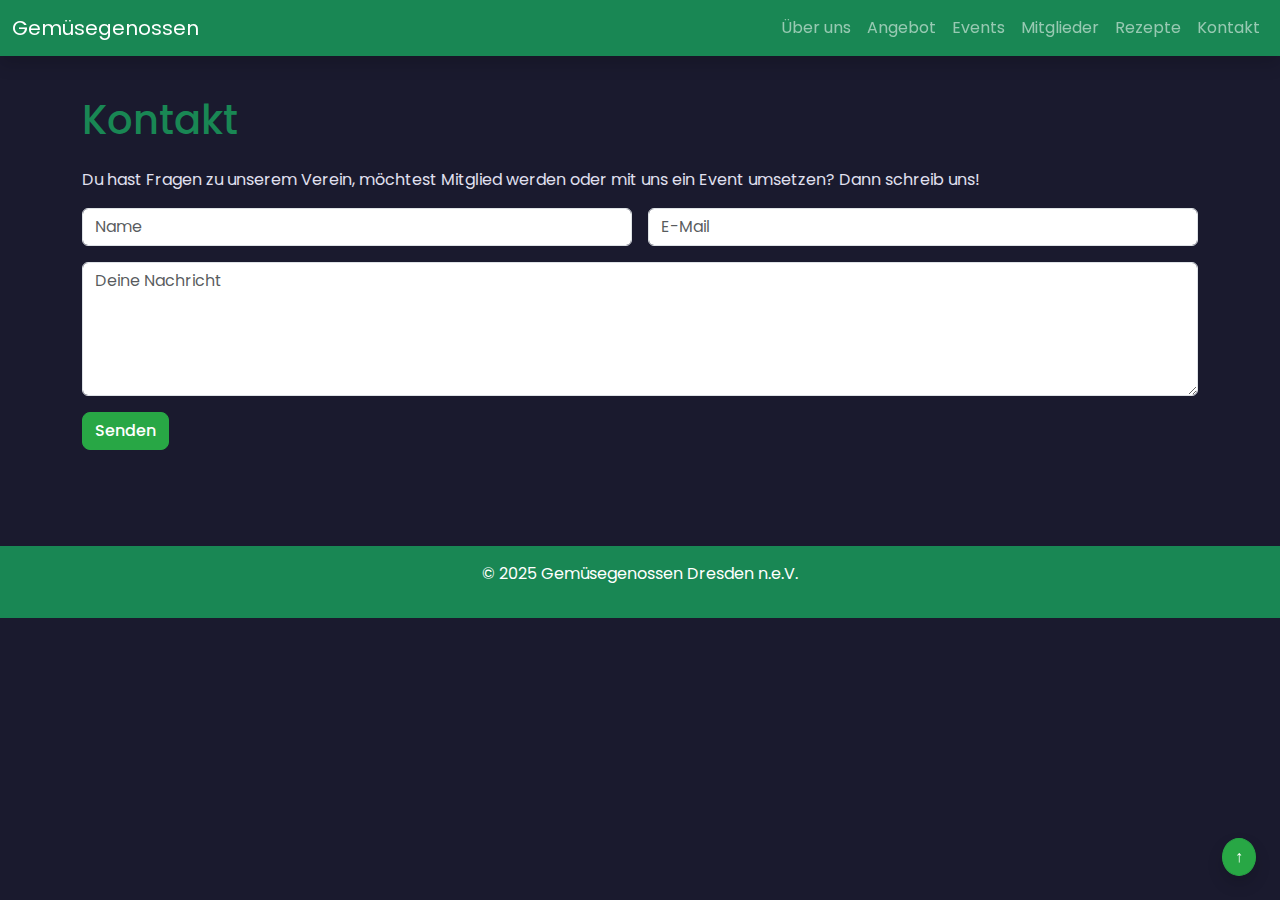
<file: pages/kontakt.html>
<!DOCTYPE html>
<html lang="de" data-bs-theme="light">
<head>
  <meta charset="UTF-8" />
  <meta name="viewport" content="width=device-width, initial-scale=1.0" />
  <title>Kontakt – Gemüsegenossen Dresden n.e.V.</title>
  <meta name="description" content="Kontakt bei den Gemüsegenossen Dresden n.e.V. – solidarisch, vegan, nachhaltig.">
  <meta name="keywords" content="Gemüsegenossen, Kontakt, Dresden, vegan, nachhaltig, Verein">
  <link href="https://cdn.jsdelivr.net/npm/bootstrap@5.3.3/dist/css/bootstrap.min.css" rel="stylesheet" />
  <link rel="stylesheet" href="../css/style.css" />
</head>
<body>

<nav class="navbar navbar-expand-lg navbar-dark bg-success fixed-top shadow">
  <div class="container-fluid">
    <a class="navbar-brand" href="../index.html">Gemüsegenossen</a>
    <button class="navbar-toggler" type="button" data-bs-toggle="collapse" data-bs-target="#mainNav">
      <span class="navbar-toggler-icon"></span>
    </button>
    <div class="collapse navbar-collapse" id="mainNav">
      <ul class="navbar-nav ms-auto">
        <li class="nav-item"><a class="nav-link" href="../index.html#about">Über uns</a></li>
        <li class="nav-item"><a class="nav-link" href="../index.html#angebot">Angebot</a></li>
        <li class="nav-item"><a class="nav-link" href="events.html">Events</a></li>
        <li class="nav-item"><a class="nav-link" href="mitglieder.html">Mitglieder</a></li>
        <li class="nav-item"><a class="nav-link" href="rezepte.html">Rezepte</a></li>
        <li class="nav-item"><a class="nav-link" href="kontakt.html">Kontakt</a></li>
      </ul>
    </div>
  </div>
</nav>

<main class="container py-5 mt-5">

<h1 class="text-success mb-4">Kontakt</h1>
<p>Du hast Fragen zu unserem Verein, möchtest Mitglied werden oder mit uns ein Event umsetzen? Dann schreib uns!</p>
<form class="row g-3">
  <div class="col-md-6"><input type="text" class="form-control" placeholder="Name" required></div>
  <div class="col-md-6"><input type="email" class="form-control" placeholder="E-Mail" required></div>
  <div class="col-12"><textarea class="form-control" rows="5" placeholder="Deine Nachricht"></textarea></div>
  <div class="col-12"><button class="btn btn-success">Senden</button></div>
</form>

</main>

<footer class="bg-success text-white text-center py-3 mt-5">
  <p>&copy; 2025 Gemüsegenossen Dresden n.e.V.</p>
</footer>

<a href="#" class="btn btn-success position-fixed bottom-0 end-0 m-4 rounded-circle shadow">↑</a>

<script src="https://cdn.jsdelivr.net/npm/bootstrap@5.3.3/dist/js/bootstrap.bundle.min.js"></script>
<script src="../js/script.js"></script>
</body>
</html>
</file>
<file: css/style.css>
@import url('https://fonts.googleapis.com/css2?family=Poppins:wght@300;400;500;600&display=swap');

:root {
    --primary-hue: 210; /* Blue hue */
    --primary-color: hsl(var(--primary-hue), 85%, 65%); /* Lighter blue for dark theme */
    --primary-light: hsla(var(--primary-hue), 85%, 65%, 0.15); /* For subtle highlights */
    
    --background-color: #1a1a2e; /* Very dark background */
    --surface-color: #2b2b48; /* Slightly lighter for cards */
    --card-header-bg: #3a3a5e; /* Even lighter for card headers */
    
    --text-color: #e0e0f0; /* Light text on dark background */
    --text-muted: #a0a0c0; /* Muted text */
    --border-color: #3f3f6e; /* Subtle border */
    
    --shadow-color: rgba(0, 0, 0, 0.2);
    --shadow-color-hover: rgba(0, 0, 0, 0.4);
}

body {
    font-family: 'Poppins', sans-serif;
    background-color: var(--background-color);
    color: var(--text-color);
    -webkit-font-smoothing: antialiased;
    -moz-osx-font-smoothing: grayscale;
}

header {
    margin-bottom: 2.5rem; /* Add some space below the header */
    border-bottom: 5px solid transparent;
    border-image: linear-gradient(to right, var(--primary-color), var(--background-color), var(--primary-color));
    border-image-slice: 1;
}

header h1 {
    font-weight: 600;
    color: var(--text-color);
}

header .bi-cake2-fill {
    color: var(--primary-color);
    opacity: 0.9;
}

.lead {
    color: var(--text-muted);
}

.card {
    border: 1px solid var(--border-color); /* Add a subtle border for definition */
    border-radius: 12px;
    background-color: var(--surface-color);
    box-shadow: 0 4px 6px var(--shadow-color), 0 10px 20px var(--shadow-color);
    transition: all 0.3s ease;
}
.hairline{
    color: var(--text-color);
}

.card:hover {
    box-shadow: 0 4px 6px var(--shadow-color-hover), 0 12px 24px var(--shadow-color-hover);
    transform: translateY(-2px);
}

.card-header {
    background-color: var(--card-header-bg);
    border-bottom: 1px solid var(--border-color);
    border-radius: 12px 12px 0 0 !important;
}

.card-header h2 {
    color: var(--text-color);
    font-size: 1.2rem;
    font-weight: 600;
}

#player-name.form-control {
    background-color: var(--background-color);
    color: var(--text-color);
    border: 1px solid var(--border-color);
    border-radius: 8px 0 0 8px;
    transition: border-color 0.2s ease;
}
#player-name.form-control::placeholder {
    color: var(--text-muted);
}
#player-name.form-control:focus {
    border-color: var(--primary-color);
    box-shadow: 0 0 0 3px var(--primary-light);
    background-color: var(--background-color); /* Ensure background doesn't change on focus */
    color: var(--text-color);
}

.btn {
    border-radius: 8px;
    font-weight: 500;
    transition: all 0.2s ease;
}

.btn-primary {
    background-color: var(--primary-color);
    border-color: var(--primary-color);
    border-radius: 0 8px 8px 0;
}
.btn-primary:hover {
    background-color: hsl(var(--primary-hue), 85%, 70%);
    border-color: hsl(var(--primary-hue), 85%, 70%);
}

.btn-lg {
    border-radius: 12px;
    padding: 0.8rem 1.5rem;
    background-color: var(--primary-color); /* Ensure consistency */
    border-color: var(--primary-color); /* Ensure consistency */
}
.btn-lg:hover {
    background-color: hsl(var(--primary-hue), 85%, 70%); /* Darker hover for dark theme */
    border-color: hsl(var(--primary-hue), 85%, 70%);
}
.btn-success {
    background-color: #28a745; /* Standard Bootstrap green */
    border-color: #28a745;
}
.btn-success:hover {
    background-color: #218838;
    border-color: #1e7e34;
}

.list-group-item {
    background-color: var(--surface-color);
    border-color: var(--border-color);
    color: var(--text-color);
    position: relative; /* Needed for absolute positioning of the child button */
    padding-right: 3rem; /* Make space for the button */
}

.list-group-item:first-child {
    border-top-left-radius: 0;
    border-top-right-radius: 0;
}

.badge {
    font-weight: 500;
    background-color: var(--primary-color); /* Use primary for badges */
    color: var(--background-color); /* Dark text on light badge */
}
.badge.bg-secondary {
    background-color: var(--text-muted) !important;
}
.badge.bg-primary {
    background-color: var(--primary-color) !important;
}


.remove-player {
    position: absolute;
    top: 50%;
    right: 1rem;
    transform: translateY(-50%) scale(0.8);
    opacity: 0;
    transition: opacity 0.2s ease, transform 0.2s ease;
    background-color: var(--card-header-bg);
    color: var(--text-muted);
    border-radius: 50%;
    width: 30px;
    height: 30px;
    display: flex;
    align-items: center;
    justify-content: center;
    line-height: 1;
}

.list-group-item:hover .remove-player {
    opacity: 1;
    transform: translateY(-50%) scale(1);
}

.remove-player:hover {
    background-color: hsl(350, 70%, 60%); /* Subdued red */
    color: #fff;
}

.table-card .card-header {
    background-color: var(--card-header-bg); /* Use card header bg for consistency */
}

.table-card .card-header h3 {
    color: var(--primary-color);
    font-size: 1.1rem;
    font-weight: 600;
}

#export-section .card {
    background-color: var(--background-color);
    border: 1px solid var(--border-color);
}
.btn-outline-danger {
    color: #dc3545;
    border-color: #dc3545;
}
.btn-outline-danger:hover {
    background-color: #dc3545;
    color: #fff;
}
.btn-outline-success {
    color: #28a745;
    border-color: #28a745;
}
.btn-outline-success:hover {
    background-color: #28a745;
    color: #fff;
}
</file>
